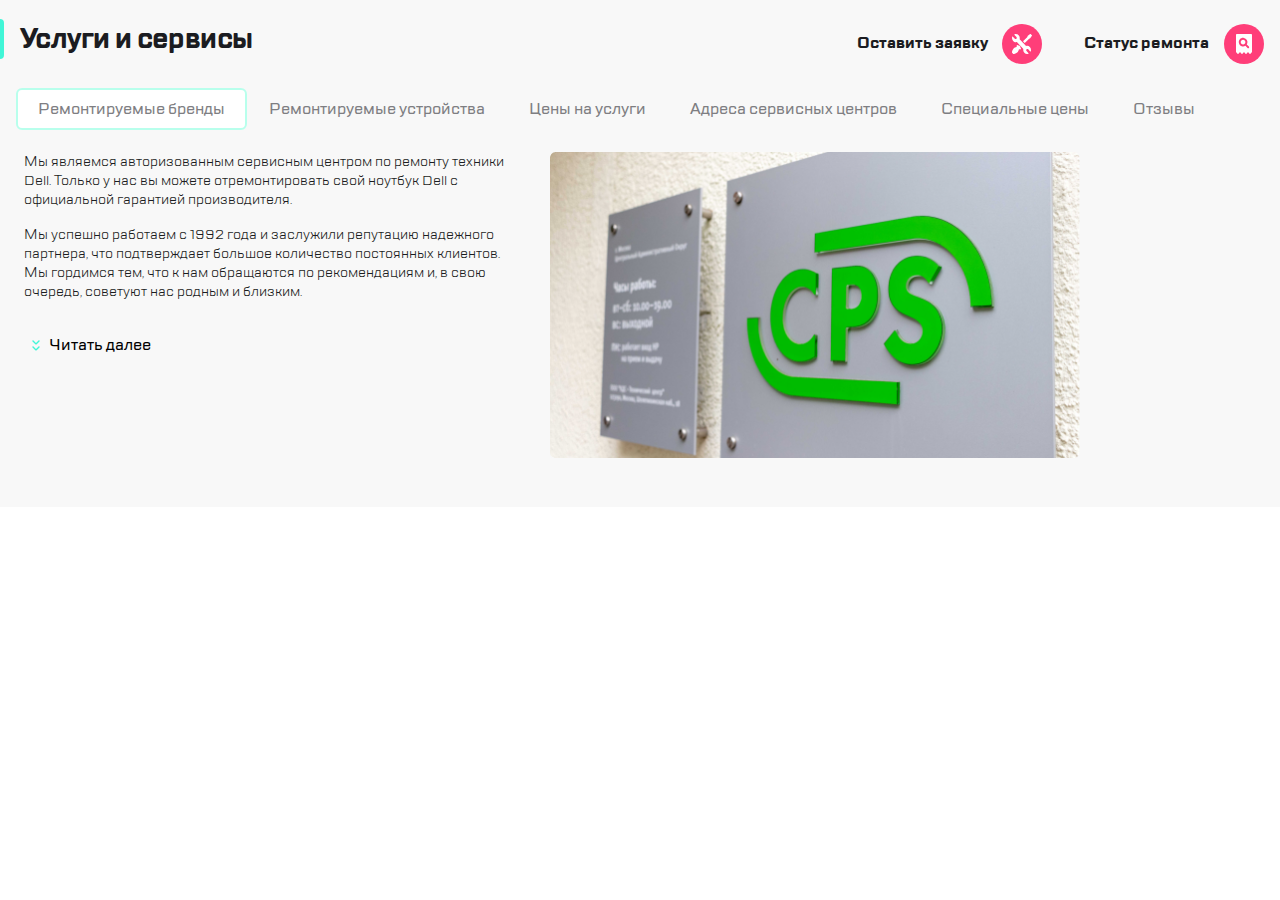
<file: src/index.html>
<!DOCTYPE html>
<html lang="en">
<head>
    <meta charset="UTF-8">
    <meta name="viewport" content="width=device-width, initial-scale=1, maximum-scale=1">
    <link href="style/style.css" rel="stylesheet">
    <link href="style/font.css" rel="stylesheet">
    <link href="style/mobile.css" rel="stylesheet" media="(min-width: 320px)">
    <link href="style/tablet.css" rel="stylesheet" media="(min-width: 768px)">
    <link href="style/desktop.css" rel="stylesheet" media="(min-width: 1120px)">
    <title>Title</title>
</head>
<body class="body">
<header class="header">
    <div class="upper-menu-desktop">
        <h1 class="title-services title-services__margin">Услуги и сервисы</h1>
        <label class="upper-menu-desktop__repair">
            Оставить заявку
            <button class="btn btn__repair btn__repair--upper-menu-desktop btn__repair--icon "></button>
        </label>
        <label class="upper-menu-desktop__check-status">
            Статус ремонта
            <button class="btn btn__check-status btn__check-status--upper-menu-desktop btn__check-status--icon"></button>
        </label>
    </div>

    <div class="upper-menu upper-menu--off-desktop">
        <button class="btn btn__burger btn__burger--upper-menu btn__burger--icon "></button>
        <img src="image/menu-image/divider.svg" class="upper-menu__divider upper-menu--off-mobile " alt="">
        <img src="image/menu-image/logo.svg" class="logo logo__margin " alt="">
        <button class="btn btn--off-mobile btn__call btn__call--upper-menu btn__call--icon "></button>
        <button class="btn btn--off-mobile btn__chat btn__chat--upper-menu btn__chat--icon "></button>
        <button class="btn btn--off-mobile btn__profile btn__profile--upper-menu btn__profile--icon "></button>
        <img src="image/menu-image/divider.svg" class="upper-menu__divider " alt="">
        <button class="btn btn__repair btn__repair--upper-menu btn__repair--icon "></button>
        <button class="btn btn__check-status btn__check-status--upper-menu btn__check-status--icon"></button>
    </div>
</header>
<main class="main">
    <h1 class="title-services title-services__margin title-services--off-desktop">Услуги и сервисы</h1>
    <nav class="slide-menu">
        <ul class="slide-menu__list-menu">
            <li class="slide-menu__list-menu--item slide-menu__list-menu--item--active"><a
                    class="slide-menu__list-menu--item--link" href="#">Ремонтируемые бренды</a></li>
            <li class="slide-menu__list-menu--item"><a class="slide-menu__list-menu--item--link" href="#">Ремонтируемые
                устройства</a></li>
            <li class="slide-menu__list-menu--item"><a class="slide-menu__list-menu--item--link" href="#">Цены на
                услуги</a></li>
            <li class="slide-menu__list-menu--item"><a class="slide-menu__list-menu--item--link" href="#">Адреса
                сервисных центров</a></li>
            <li class="slide-menu__list-menu--item"><a class="slide-menu__list-menu--item--link" href="#">Специальные
                цены</a></li>
            <li class="slide-menu__list-menu--item"><a class="slide-menu__list-menu--item--link" href="#">Отзывы</a>
            </li>
        </ul>
    </nav>
    <article class="about">
        <div class="about__article">
            <p class="about__text">Мы являемся авторизованным сервисным центром по ремонту техники Dell.
                Только у нас вы можете отремонтировать свой ноутбук Dell с официальной
                гарантией производителя.</p>
            <p class="about__text about__text--off-mobile">Мы успешно работаем с 1992 года и заслужили репутацию
                надежного партнера, что подтверждает большое количество постоянных клиентов.
                <span class="about__text about__text--on-desktop">Мы гордимся тем, что к нам обращаются по рекомендациям и, в свою очередь, советуют нас родным и близким.</span>
            </p>
            <button class="about__button">Читать далее</button>
        </div>
        <img src="image/cps-image.jpg" class="about__image-about" alt="">

    </article>

</main>
<footer>

</footer>

</body>
</html>
</file>
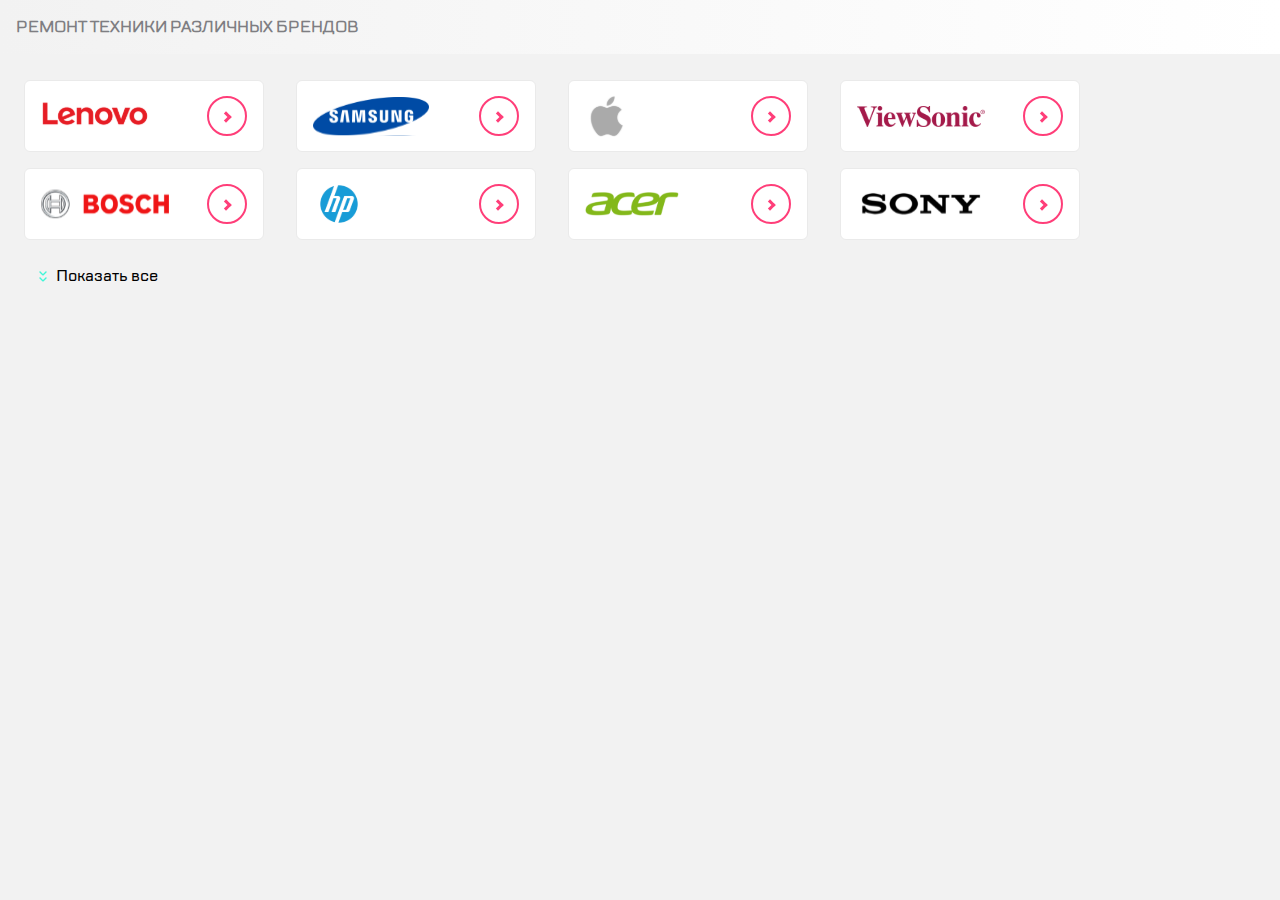
<file: src/repair-block.html>
<!DOCTYPE html>
<html lang="en">
<head>
    <meta charset="UTF-8">
    <link rel="stylesheet" href="https://cdn.jsdelivr.net/npm/swiper@8/swiper-bundle.min.css">
    <link rel="stylesheet" href="style/styleRB.css">
    <link href="style/mobileRB.css" rel="stylesheet" media="(min-width:320px)">
    <link rel="stylesheet" href="style/tableRB.css" media="(min-width:768px)">
    <link rel="stylesheet" href="style/desktopRB.css" media="(min-width:1120px)">
    <meta name="viewport" content="width=device-width, initial-scale=1, maximum-scale=1">
    <title>Repair</title>
</head>
<body class="repair-body">
<div class="header-block-repair">
    <h1 class="header-block-repair__h1"> Ремонт техники различных брендов </h1>
</div>
<div class="swiper">
    <!-- Additional required wrapper -->
    <div class="swiper-wrapper">
        <!-- Slides -->
        <div class="swiper-slide">
            <div class="link-container-brand link-container-brand__parameters">
                <img src="image/brand-image/Lenovo.svg" alt="lenovo" class="link-container-brand__image">
                <a href="#" class="link-container-brand__link"></a>
            </div>
        </div>
        <div class="swiper-slide">
            <div class="link-container-brand link-container-brand__parameters">
                <img src="image/brand-image/SAMSUNG.svg" alt="samsung" class="link-container-brand__image">
                <a href="#" class="link-container-brand__link"></a>
            </div>
        </div>
        <div class="swiper-slide">
            <div class="link-container-brand link-container-brand__parameters">
                <img src="image/brand-image/Apple.svg" alt="apple" class="link-container-brand__image">
                <a href="#" class="link-container-brand__link"></a>
            </div>
        </div>
        <div class="swiper-slide">
            <div class="link-container-brand link-container-brand__parameters">
                <img src="image/brand-image/ViewSonic.svg" alt="ViewSonic" class="link-container-brand__image">
                <a href="#" class="link-container-brand__link"></a>
            </div>
        </div>
        <div class="swiper-slide">
            <div class="link-container-brand link-container-brand__parameters">
                <img src="image/brand-image/BOSCH.svg" alt="Bosch" class="link-container-brand__image">
                <a href="#" class="link-container-brand__link"></a>
            </div>
        </div>
        <div class="swiper-slide">
            <div class="link-container-brand link-container-brand__parameters">
                <img src="image/brand-image/hp.svg" alt="HP" class="link-container-brand__image">
                <a href="#" class="link-container-brand__link"></a>
            </div>
        </div>
        <div class="swiper-slide">
            <div class="link-container-brand link-container-brand__parameters">
                <img src="image/brand-image/aser.svg" alt="aser" class="link-container-brand__image">
                <a href="#" class="link-container-brand__link"></a>
            </div>
        </div>
        <div class="swiper-slide">
            <div class="link-container-brand link-container-brand__parameters">
                <img src="image/brand-image/SONY.svg" alt="SONY" class="link-container-brand__image">
                <a href="#" class="link-container-brand__link"></a>
            </div>
        </div>
    </div>
    <!-- If we need pagination -->
    <div class="swiper-pagination"></div>
</div>
<!--<div class="link-container link-container__off-mobile">
    <div class="link-container__brands link-container__brands-position">
    <div class="link-container-brand link-container-brand__parameters">
        <img src="brand-image/Lenovo.svg" alt="lenovo" class="link-container-brand__image">
    <a href="#" class="link-container-brand__link"></a>
    </div>
    <div class="link-container-brand link-container-brand__parameters">
        <img src="brand-image/SAMSUNG.svg" alt="samsung" class="link-container-brand__image">
    <a href="#" class="link-container-brand__link"></a>
    </div>
    <div class="link-container-brand link-container-brand__parameters">
        <img src="brand-image/Apple.svg" alt="apple" class="link-container-brand__image">
    <a href="#" class="link-container-brand__link"></a>
    </div>
    <div class="link-container-brand link-container-brand__parameters">
        <img src="brand-image/ViewSonic.svg" alt="ViewSonic" class="link-container-brand__image">
    <a href="#" class="link-container-brand__link"></a>
    </div>
    <div class="link-container-brand link-container-brand__parameters">
        <img src="brand-image/BOSCH.svg" alt="Bosch" class="link-container-brand__image">
    <a href="#" class="link-container-brand__link"></a>
    </div>
    <div class="link-container-brand link-container-brand__parameters">
        <img src="brand-image/hp.svg" alt="HP" class="link-container-brand__image">
    <a href="#" class="link-container-brand__link"></a>
    </div>
    <div class="link-container-brand link-container-brand__parameters">
        <img src="brand-image/aser.svg" alt="aser" class="link-container-brand__image">
    <a href="#" class="link-container-brand__link"></a>
    </div>
    <div class="link-container-brand link-container-brand__parameters">
        <img src="brand-image/SONY.svg" alt="SONY" class="link-container-brand__image">
    <a href="#" class="link-container-brand__link"></a>
    </div>
        <div class="link-container-brand link-container-brand__parameters">
        <img src="brand-image/Lenovo.svg" alt="lenovo" class="link-container-brand__image">
        <a href="#" class="link-container-brand__link"></a>
    </div>
        <div class="link-container-brand link-container-brand__parameters">
            <img src="brand-image/SAMSUNG.svg" alt="samsung" class="link-container-brand__image">
            <a href="#" class="link-container-brand__link"></a>
        </div>
        <div class="link-container-brand link-container-brand__parameters">
            <img src="brand-image/Apple.svg" alt="apple" class="link-container-brand__image">
            <a href="#" class="link-container-brand__link"></a>
        </div>
        </div>
    <button class="link-container__btn-show-more">Показать все</button>
</div>-->
<div class="link-container link-container__off-mobile">
    <ul class="link-container__brands link-container__brands-position">
        <li class="link-container-brand link-container-brand__parameters">
            <img src="image/brand-image/Lenovo.svg" alt="lenovo" class="link-container-brand__image">
            <!--<a href="#" class="link-container-brand__link"></a>-->
            <a href="#" class="link-container-brand__link"></a>
        </li>
        <li class="link-container-brand link-container-brand__parameters">
            <img src="image/brand-image/SAMSUNG.svg" alt="samsung" class="link-container-brand__image">
            <a href="#" class="link-container-brand__link"></a>
        </li>
        <li class="link-container-brand link-container-brand__parameters">
            <img src="image/brand-image/Apple.svg" alt="apple" class="link-container-brand__image">
            <a href="#" class="link-container-brand__link"></a>
        </li>
        <li class="link-container-brand link-container-brand__parameters">
            <img src="image/brand-image/ViewSonic.svg" alt="ViewSonic" class="link-container-brand__image">
            <a href="#" class="link-container-brand__link"></a>
        </li>
        <li class="link-container-brand link-container-brand__parameters">
            <img src="image/brand-image/BOSCH.svg" alt="Bosch" class="link-container-brand__image">
            <a href="#" class="link-container-brand__link"></a>
        </li>
        <li class="link-container-brand link-container-brand__parameters">
            <img src="image/brand-image/hp.svg" alt="HP" class="link-container-brand__image">
            <a href="#" class="link-container-brand__link"></a>
        </li>
        <li class="link-container-brand link-container-brand__parameters">
            <img src="image/brand-image/aser.svg" alt="aser" class="link-container-brand__image">
            <a href="#" class="link-container-brand__link"></a>
        </li>
        <li class="link-container-brand link-container-brand__parameters">
            <img src="image/brand-image/SONY.svg" alt="SONY" class="link-container-brand__image">
            <a href="#" class="link-container-brand__link"></a>
        </li>
        <li class="link-container-brand link-container-brand__parameters">
            <img src="image/brand-image/Lenovo.svg" alt="lenovo" class="link-container-brand__image">
            <a href="#" class="link-container-brand__link"></a>
        </li>
        <li class="link-container-brand link-container-brand__parameters">
            <img src="image/brand-image/SAMSUNG.svg" alt="samsung" class="link-container-brand__image">
            <a href="#" class="link-container-brand__link"></a>
        </li>
        <li class="link-container-brand link-container-brand__parameters">
            <img src="image/brand-image/Apple.svg" alt="apple" class="link-container-brand__image">
            <a href="#" class="link-container-brand__link"></a>
        </li>
    </ul>
    <button class="link-container__btn-show-more">Показать все</button>
</div>
<script src="https://cdn.jsdelivr.net/npm/swiper@8/swiper-bundle.min.js"></script>
<script src="javascript/swiper.js"></script>
</body>
</html>
</file>
<file: src/style/style.css>
@import url("font.css");

.body {
    margin: 0;
    padding: 0;
}

.title-services {
    font-family: "TT Lakes Bold", sans-serif;
    font-size: 28px;
    line-height: 40px;
    letter-spacing: -0.6px;
    color: #1B1C21;
    /*width: 100%;*/
    position: relative;
    margin: 0;
}

.upper-menu--off-mobile {
    display: block;
}

.title-services::before {
    content: " ";
    display: block;
    position: absolute;
    top: 0;
    left: 0;
    width: 4px;
    height: 100%;
    background: #41F6D7;
    border-top-right-radius: 15px;
    border-bottom-right-radius: 15px;
}

.title-services__margin {
    padding-left: 20px;
}

.about__button {
    background: url("../image/expand-down.svg") no-repeat;
    border-style: none;
    text-align: start;
    padding-left: 25px;
    font-family: "TT Lakes Medium", sans-serif;
    font-size: 16px;
    padding-bottom: 16px;
}

.btn {
    width: 40px;
    height: 40px;
    border: none;
    background: #FF3E79;
    border-radius: 50%;
}

.btn__burger {

}

.btn__burger--icon {
    background-image: url("../image/menu-image/burger.svg");
    background-repeat: no-repeat;
    background-position: 50% 50%;
}

.btn__call {

}

.btn__call--icon {
    background-image: url("../image/menu-image/call.svg");
    background-repeat: no-repeat;
    background-position: 50% 50%;
}

.btn__chat {

}

.btn__chat--icon {
    background-image: url("../image/menu-image/chat.svg");
    background-repeat: no-repeat;
    background-position: 50% 50%;
}

.btn__profile {

}

.btn__profile--icon {
    background-image: url("../image/menu-image/profile.svg");
    background-repeat: no-repeat;
    background-position: 50% 50%;
}

.btn__repair {

}

.btn__repair--icon {
    background-image: url("../image/menu-image/repair.svg");
    background-repeat: no-repeat;
    background-position: 50% 50%;
}

.btn__check-status {

}

.btn__check-status--icon {
    background-image: url("../image/menu-image/checkstatus-icon.svg");
    background-repeat: no-repeat;
    background-position: 50% 50%;
}
</file>
<file: src/style/font.css>
@font-face {
    font-family: "TT Lakes Regular";
    src: local("TT Lakes"),
    url("../font/TTLakes-Regular.woff") format("woff"),
    url("../font/TTLakes-Regular.eot") format("embedded-opentype"),
    url("../font/TTLakes-Regular.ttf") format("truetype");
}

@font-face {
    font-family: "TT Lakes Medium";
    src: local("TT Lakes"),
    url("../font/TTLakes-Medium.woff") format("woff"),
    url("../font/TTLakes-Medium.eot") format("embedded-opentype"),
    url("../font/TTLakes-Medium.ttf") format("truetype");
}

@font-face {
    font-family: "TT Lakes Bold";
    src: local("TT Lakes"),
    url("../font/TTLakes-Bold.woff") format("woff"),
    url("../font/TTLakes-Bold.eot") format("embedded-opentype"),
    url("../font/TTLakes-Bold.ttf") format("truetype");
}
</file>
<file: src/style/mobile.css>
@import url("font.css");

html {
    box-sizing: border-box;
}

*, *:before, *:after {
    box-sizing: inherit;
}

.upper-menu--off-mobile {
    display: none;
}

.about__text--on-desktop {
    display: none;
}

.about__text--off-mobile {
    display: none;
}

.upper-menu--off-desktop {
    display: flex;
    align-items: center;
    width: 100%;
    height: 88px;
    padding: 18px 16px;
}

.btn--off-mobile {
    display: none;
}

.logo__margin {
    margin-left: 16px;
    margin-right: auto;
}

.btn__burger--upper-menu {
}

.upper-menu__divider {
    margin-left: 16px;
}

.btn__repair--upper-menu {
    margin-left: 12px;
}

.btn__check-status--upper-menu {
    margin: 0 16px 0 10px;
}

.upper-menu-desktop {
    display: none;
    align-items: center;
    width: 100%;
    height: 88px;
    padding: 18px 16px 18px 0;
    background-color: #F8F8F8;
}

.main {
    background-color: #F8F8F8;
    margin: 0;
    padding: 0;
}

.title-services__margin {
    margin-bottom: 20px;
}


.slide-menu__list-menu {
    display: flex;
    justify-content: space-between;
    overflow: scroll;
    font-family: "TT Lakes Medium", sans-serif;
    color: #7E7E82;
    font-size: 16px;
    list-style: none;
    margin: 0;
}

.slide-menu__list-menu--elem {
    padding-left: 16px;
    margin-bottom: 22px;
}

.slide-menu__list-menu--item--link {
    display: block;
    width: max-content;
    padding: 8px 22px;
    text-decoration: none;
    color: #7E7E82;

}

.slide-menu__list-menu--item {
    border: 2px solid rgba(0, 0, 0, 0);
}

.slide-menu__list-menu--item--active {
    background: #FFFFFF;
    border: 2px solid #B8FFEC;
    border-radius: 6px;
    color: #1B1C21;
}

.about {
    display: flex;
    flex-direction: column;
    width: 100%;
    font-family: "TT Lakes Regular", sans-serif;
    font-size: 14px;
    color: #1B1C21;
    margin: 0;
}

.about__text {
    width: 100%;
    padding-bottom: 16px;
    padding-left: 16px;
    padding-right: 16px;
    margin: 0;

}

.about__button {
    margin-left: 16px;
}

.about__image-about {
    width: 100%;
    max-width: 400px;
    margin: 0 auto;
}
</file>
<file: src/style/tablet.css>
@import url("font.css");

html {
    box-sizing: border-box;
}

*, *:before, *:after {
    box-sizing: inherit;
}

.upper-menu--off-desktop {
    display: flex;
}

.about__text--on-desktop {
    display: none;
}

.about__text--off-mobile {
    display: block;
}

.btn--off-mobile {
    display: block;
}


.logo__margin {
    margin-left: 16px;
    margin-right: auto;
}

.btn__chat--upper-menu {
    margin-left: 16px;
}

.btn__profile--upper-menu {
    margin-left: 16px;
}

.upper-menu__divider {
    margin-left: 16px;
}

.btn__repair--upper-menu {
    margin-left: 20px;
}

.btn__check-status--upper-menu {
    margin: 0 16px;
}

.upper-menu-desktop {
    display: none;
}

.main {
    background-color: #F8F8F8;
    margin: 0;
    padding: 0;
}

.title-services__margin {
    margin-bottom: 20px;
}

.slide-menu__list-menu {
    display: flex;
    justify-content: space-between;
    overflow: scroll;
    font-family: "TT Lakes Medium", sans-serif;
    font-size: 16px;
    color: #7E7E82;
    list-style: none;
}

.slide-menu__list-menu--elem {
    padding-left: 16px;
    margin-bottom: 22px;
}

.slide-menu__list-menu--item--link {
    display: block;
    width: max-content;
    padding: 8px 22px;
    text-decoration: none;
    color: #7E7E82;

}

.slide-menu__list-menu--item {
    border: 2px solid rgba(0, 0, 0, 0);
}

.slide-menu__list-menu--item--active {
    background: #FFFFFF;
    border: 2px solid #B8FFEC;
    border-radius: 6px;
    color: #1B1C21;
}

.about {
    display: flex;
    flex-direction: row;
    width: 100%;
    font-family: "TT Lakes Regular", sans-serif;
    font-size: 14px;
    color: #1B1C21;
    margin: 0;
}

.about__article {
    display: flex;
    flex-direction: column;
}

.about__text {
    width: 100%;
    padding-bottom: 16px;
    padding-left: 24px;
    padding-right: 0;
    margin: 0;

}

.about__button {
    margin-left: 24px;
}

.about__image-about {
    min-width: 350px;
    width: 100%;
    margin-right: 25px;
    margin-left: 48px;
    margin-bottom: 40px;
}
</file>
<file: src/style/desktop.css>
@import url("font.css");

html {
    box-sizing: border-box;
}

*, *:before, *:after {
    box-sizing: inherit;
}

.about__text--on-desktop {
    display: block;
}

.upper-menu--off-desktop {
    display: none;
    align-items: center;
    width: 100%;
    height: 88px;
    padding: 18px 16px 18px 0;
    background-color: #F8F8F8;
}

.title-services--off-desktop {
    display: none;
}

.about__text--off-mobile {
    display: block;
}

.logo__margin {
    margin-left: 16px;
    margin-right: auto;
}

.upper-menu__divider {
    margin-left: 16px;
}

.upper-menu-desktop {
    display: flex;
    width: 100%;
    height: 88px;
    padding: 18px 16px 18px 0;
    background-color: #F8F8F8;
}

/*
.upper-menu-desktop__btn {
    display: flex;
    align-items: center;
}*/
.upper-menu-desktop__repair {
    display: inline-block;
    font-family: "TT Lakes Bold", sans-serif;
    font-size: 16px;
    color: #1B1C21;
    width: 195px;
    height: 55px;
    padding: 10px;
    line-height: 32px;
    margin-left: auto;
    position: relative;
}

.title-services__margin {
    margin-bottom: 10px;

}

.btn__repair--upper-menu-desktop {
    position: absolute;
    top: 7px;
    right: 0;
}


.upper-menu-desktop__check-status {
    display: inline-block;
    font-family: "TT Lakes Bold", sans-serif;
    font-size: 16px;
    color: #1B1C21;
    width: 190px;
    height: 55px;
    padding: 10px;
    line-height: 32px;
    margin-left: 32px;
    position: relative;
}

.btn__check-status--upper-menu-desktop {
    position: absolute;
    top: 7px;
    right: 0;
}


.main {
    background-color: #F8F8F8;
    margin: 0;
    padding: 0;
}

.slide-menu__list-menu {
    display: flex;
    justify-content: left;
    overflow: visible;
    flex-wrap: wrap;
    font-family: "TT Lakes Medium", sans-serif;
    font-size: 16px;
    color: #7E7E82;
    list-style: none;
    padding-left: 16px;
    margin-bottom: 22px;
}

.slide-menu__list-menu--item--link {
    display: block;
    width: max-content;
    padding: 8px 20px;
    text-decoration: none;
    color: #7E7E82;

}

.slide-menu__list-menu--item {
    border: 2px solid rgba(0, 0, 0, 0);
}

.slide-menu__list-menu--item--active {
    background: #FFFFFF;
    border: 2px solid #B8FFEC;
    border-radius: 6px;
    color: #1B1C21;
}

.about {
    display: flex;
    flex-direction: row;
    width: 100%;
    font-family: "TT Lakes Regular", sans-serif;
    font-size: 14px;
    color: #1B1C21;
    margin: 0;
    padding: 0;
}

.about__article {
    display: flex;
    flex-direction: column;
    padding-left: 24px;
}

.about__text {
    width: 100%;
    max-width: 490px;
    padding-bottom: 16px;
    padding-right: 0;
    padding-left: 0;
    margin: 0;

}

.about__button {
    margin-left: 0;
}

.about__image-about {
    min-width: 530px;
    width: 100%;
    margin-right: 28px;
    margin-left: 36px;
    margin-bottom: 49px;
}
</file>
<file: src/style/styleRB.css>
@import "font.css";


html {
    box-sizing: border-box;
}

*, *:before, *:after {
    box-sizing: inherit;
}

.header-block-repair__h1 {
    font-family: "TT Lakes Regular", sans-serif;
    font-size: 16px;
    color: #7E7E82;
    text-transform: uppercase;
    margin: 0;
}

body {
    margin: 0;
    padding: 0;
    background: #F2F2F2;
    overflow: visible;
    width: 100%;

}

.header-block-repair {
    background: linear-gradient(to right, #F2F2F2, white);
    margin: 0;
    padding: 16px 32px;
}

.swiper {
    width: 300px;
    height: 130px;
    margin-left: 20px;
}

.link-container__btn-show-more {
    background-image: url("../image/expand-down.svg");
    background-repeat: no-repeat;
    background-color: inherit;
    border-style: none;
    text-align: start;
    padding-left: 25px;
    font-family: "TT Lakes Medium", sans-serif;
    font-size: 16px;
    padding-bottom: 16px;
    margin-left: 31px;
}

.link-container__btn-show-more--up {
    background-image: url("../image/expand-up.svg");
}

.link-container__brands {
    display: flex;
    flex-wrap: wrap;
    height: 200px;
    overflow: hidden;
}

.link-container__brands--show {
    height: auto;
    overflow: auto;
}

.link-container__btn-show-more--hidden {
    display: none;
}

.link-container__brands-position {
    margin: 0 0 10px 32px;
    padding: 10px 0;
}

.link-container-brand {
    display: flex;
    align-items: center;
    background: #FFFFFF;
    border: 1px solid #EAEAEA;
    border-radius: 6px;
}

.link-container-brand__parameters {
    width: 224px;
    height: 72px;
    margin: 16px 24px 0 0;
    padding: 16px;
}

.link-container-brand__image {
}

.link-container-brand__link {
    display: block;
    width: 40px;
    height: 40px;
    border: 2px solid #FF3E79;
    border-radius: 50%;
    background-repeat: no-repeat;
    background-position: 50% 50%;
    margin: 0 0 0 auto;
}


/*.link-container-brand__link {
    display: block;
    width: 40px;
    height: 40px;
    border: 2px solid #FF3E79;
    border-radius: 50%;
    background-image: url("brand-image/arrow-right.svg");
    background-repeat: no-repeat;
    background-position: 50% 50%;
    margin: 0 0 0 auto;
}*/

.swiper-pagination-bullet {
    width: 12px;
    height: 12px;
}

.swiper {
    overflow: unset;
}
</file>
<file: src/style/mobileRB.css>
.header-block-repair {
    padding: 16px;
}

.link-container__off-mobile {
    display: none;
}

.link-container-brand__parameters {
    padding: 0 16px;
}

.link-container-brand__image {

}

.link-container-brand__link {

}

.link-container-brand__link:after {
    content: '';
    display: block;
    width: 6px;
    height: 6px;
    border-top: 3px solid #FF3E79;
    border-right: 3px solid #FF3E79;
    margin: 0 0 0 auto;
    transform: translate(-16px, 16px) rotate(45deg);
}
</file>
<file: src/style/tableRB.css>
.link-container-brand__parameters {
    width: 224px;
    height: 72px;
    margin: 16px 24px 0 0;
}

.link-container__brands-position {
    margin: 0 0 10px 24px;
}

.link-container__off-mobile {
    display: block;
}

.link-container-brand__link:after {
    content: '';
    display: block;
    width: 8px;
    height: 8px;
    border-top: 3px solid #FF3E79;
    border-right: 3px solid #FF3E79;
    margin: 0 0 0 auto;
    transform: translate(-15px, 15px) rotate(45deg);
}
</file>
<file: src/style/desktopRB.css>
.link-container-brand__parameters {
    width: 240px;
    height: 72px;
    margin: 16px 32px 0 0;
}

.link-container__btn-show-more {

}

.link-container__off-mobile {
    display: block;
}

.link-container-brand__link:after {
    content: '';
    display: block;
    width: 8px;
    height: 8px;
    border-top: 3px solid #FF3E79;
    border-right: 3px solid #FF3E79;
    margin: 0 0 0 auto;
    transform: translate(-15px, 15px) rotate(45deg);
}
</file>
